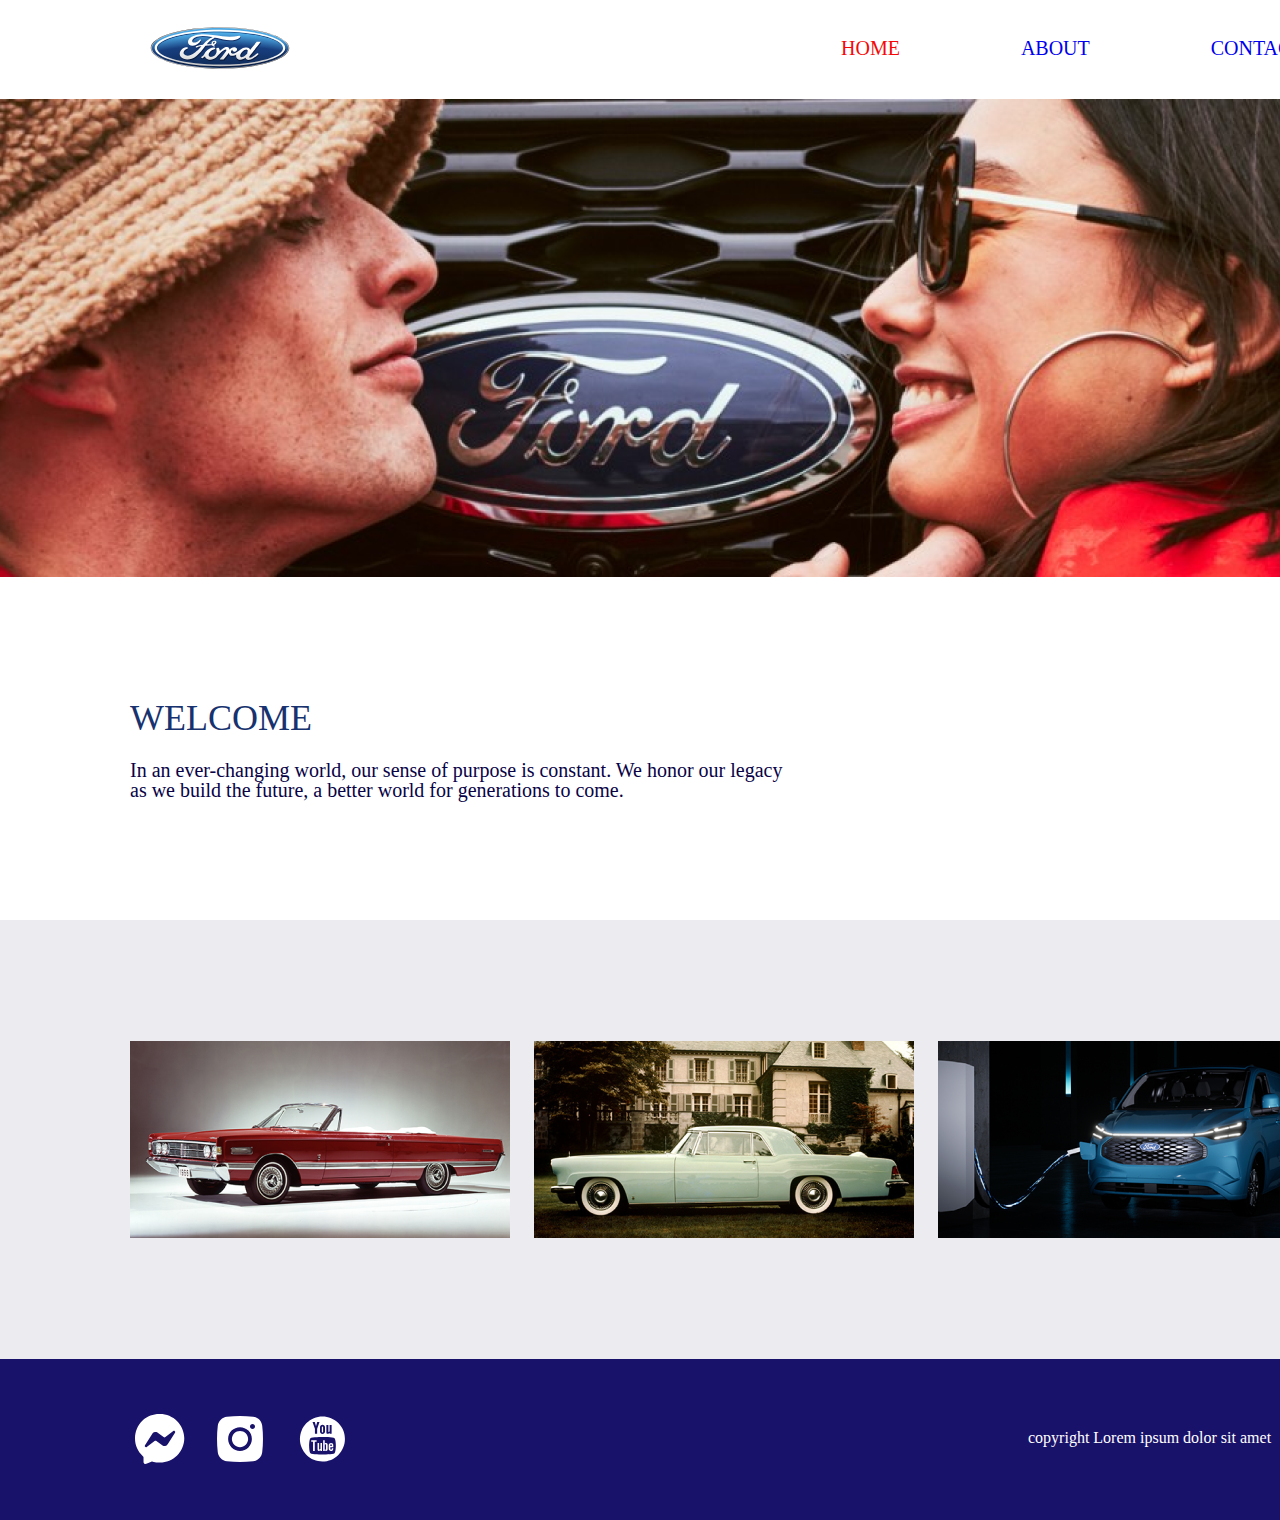
<file: index.html>
<!DOCTYPE html>
<html lang="en">

<head>
    <meta charset="UTF-8">
    <meta name="viewport" content="width=device-width, initial-scale=1.0">
    <link rel="stylesheet" href="./css/resetcss.css">
    <link rel="stylesheet" href="./css/style.css">
    <link rel="stylesheet" href="./about.html">
    <link rel="stylesheet" href="./contact.html">
    <title>ThirdHomework</title>
</head>

<body>
    <header>
        <div class="headersection">
            <a href="https://www.ford.com/" target="_blank">
                <img class="headerlogo" src="./img/logo.svg" alt="fordlogo">
            </a>
            <nav>
                <div>
                    <ul class="headernavlist">
                        <li>
                            <a class="targetred" href="./index.html">
                                HOME
                            </a>
                        </li>
                        <li class="centrnavfordistance">
                            <a href="./about.html">
                                ABOUT
                            </a>
                        </li>
                        <li>
                            <a href="./contact.html">
                                CONTACT
                            </a>
                        </li>
                    </ul>
                </div>
            </nav>
        </div>
        <main>
            <section>
                <div>
                    <img src="./img/Rectangle 10.png" alt="fordwithduo">
                </div>
            </section>
            <section>
                <div class="mainarticle">
                    <article>
                        <h2 class="firstarticleheader">
                            WELCOME
                        </h2>
                        <p class="firstarticletext">
                            In an ever-changing world, our sense of purpose is constant. We honor our legacy <br>
                            as we build the future, a better world for generations to come.
                        </p>
                    </article>
                </div>
            </section>
            <section class="sectionforfoto">
                <div class="divfoto">
                    <img src="./img/Rectangle 16.png" alt="carone">
                    <img class="centrfoto" src="./img/Rectangle 18.png" alt="cartwo">
                    <img src="./img/Rectangle 19.png" alt="carthri">
                </div>
            </section>
        </main>
        <footer>
            <div class="divforbackgroundfooter">
                <div class="forsnlogo">
                    <a href="https://www.messenger.com/" target="_blank">
                        <img src="./img/facebook-messenger.svg" alt="fb logo">
                    </a>
                    <a class="snlogodistance" href="https://www.instagram.com/" target="_blank">
                        <img src="./img/instagram.svg" alt="instlogo">
                    </a>
                    <a href="https://www.youtube.com/" target="_blank">
                        <img src="./img/youtube.svg" alt="youtubelogo">
                    </a>
                </div>
                <p class="pagefootertext">
                    copyright Lorem ipsum dolor sit amet
                </p>
            </div>
        </footer>
    </header>
</body>

</html>
</file>
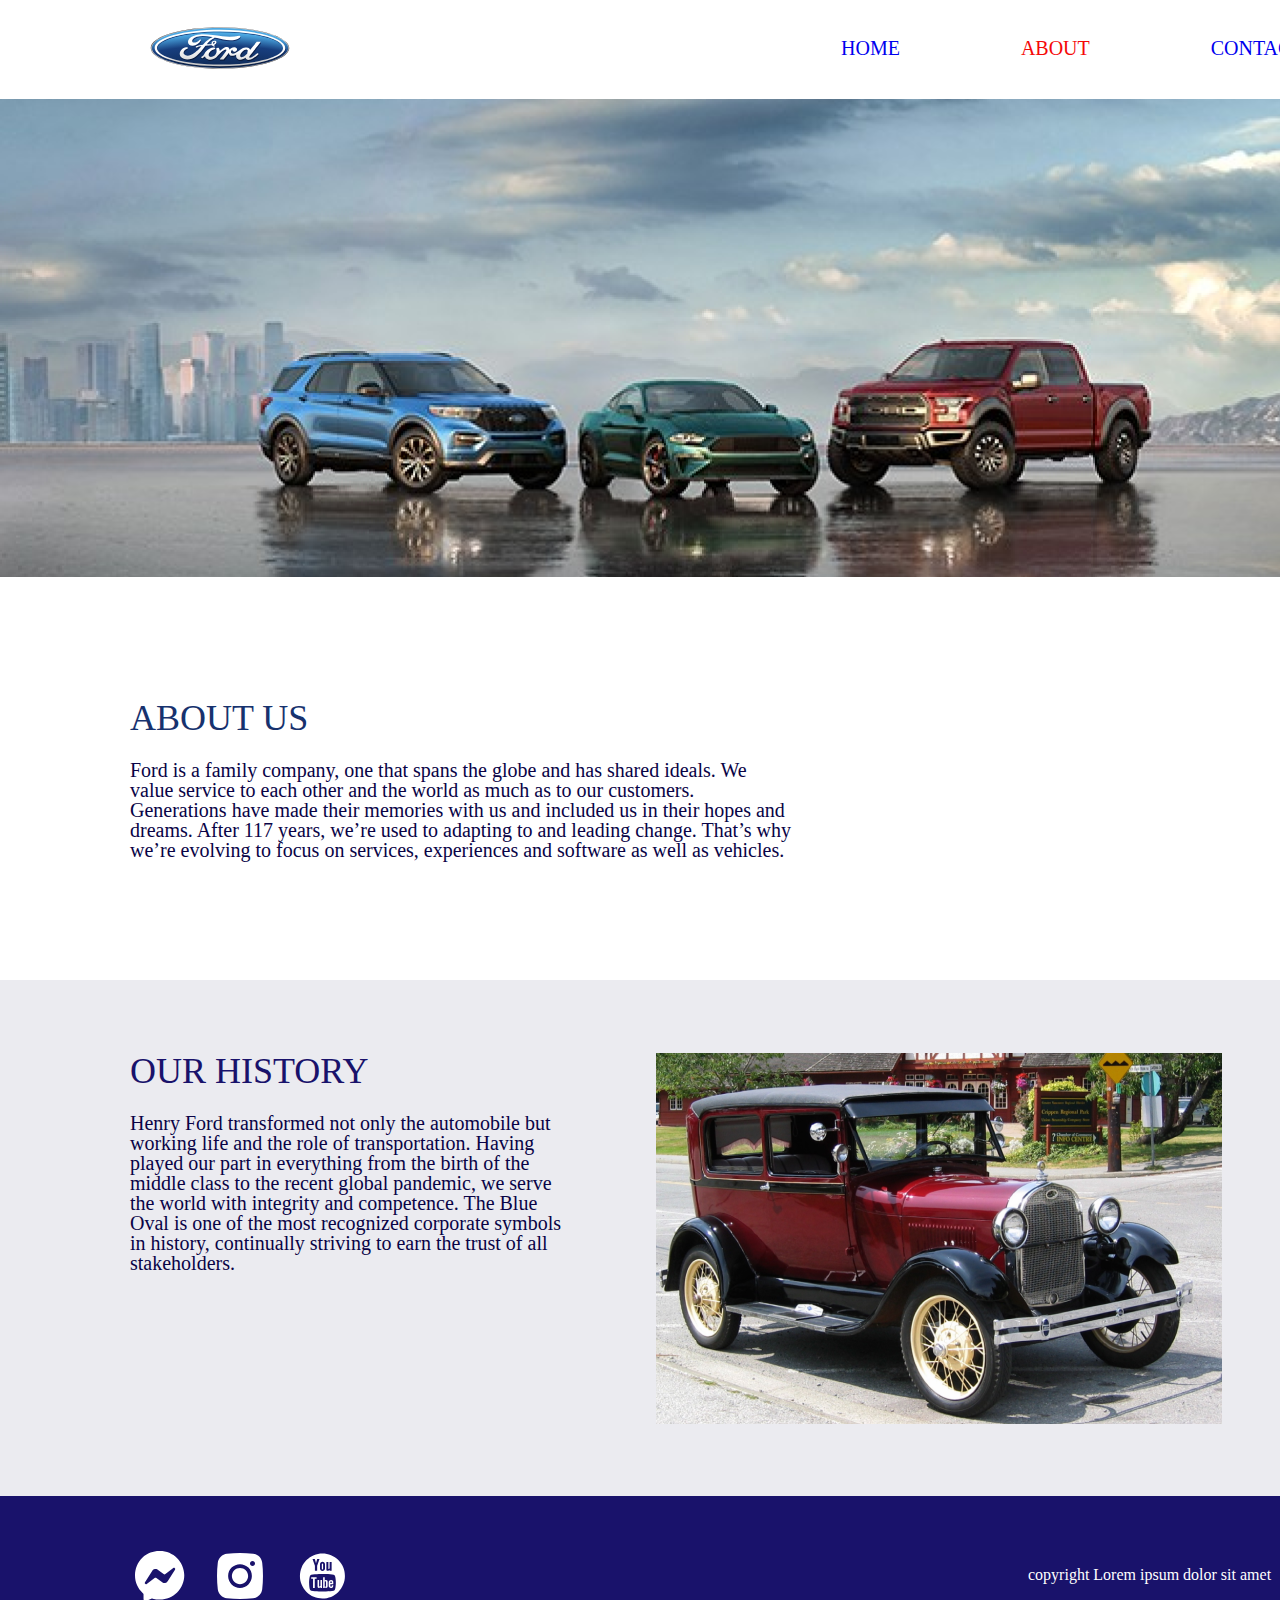
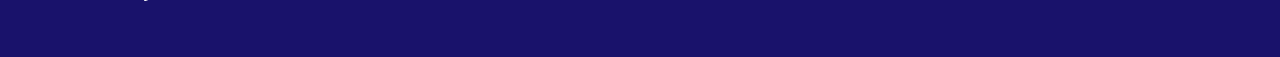
<file: about.html>
<!DOCTYPE html>
<html lang="en">

<head>
    <meta charset="UTF-8">
    <meta name="viewport" content="width=device-width, initial-scale=1.0">
    <link rel="stylesheet" href="./css/resetcss.css">
    <link rel="stylesheet" href="./css/style.css">
    <link rel="stylesheet" href="./index.html">
    <link rel="stylesheet" href="./contact.html">

    <title>ThirdHomework</title>
</head>

<body>
    <header>
        <div class="headersection">
            <a href="https://www.ford.com/" target="_blank">
                <img class="headerlogo" src="./img/logo.svg" alt="fordlogo">
            </a>
            <nav>
                <div>
                    <ul class="headernavlist">
                        <li>
                            <a href="./index.html">
                                HOME
                            </a>
                        </li>
                        <li class="centrnavfordistance">
                            <a class="targetred" href="./about.html">
                                ABOUT
                            </a>
                        </li>
                        <li>
                            <a href="./contact.html">
                                CONTACT
                            </a>
                        </li>
                    </ul>
                </div>
            </nav>
        </div>
        <main>
            <section>
                <div>
                    <img src="./img/Rectangle 7.png" alt="fordwithduo">
                </div>
            </section>
            <section>
                <div class="mainarticle">
                    <article>
                        <h2 class="firstarticleheader">
                            ABOUT US
                        </h2>
                        <p class="firstarticletext">
                            Ford is a family company, one that spans the globe and has shared ideals. We <br>
                            value service to each other and the world as much as to our customers.<br>
                            Generations have made their memories with us and included us in their hopes and <br>
                            dreams. After 117 years, we’re used to adapting to and leading change. That’s why <br>
                            we’re evolving to focus on services, experiences and software as well as vehicles.
                        </p>
                    </article>
                </div>
            </section>
            <section class="sectionforarticle  articlewithfoto">
                    <div class="fordisplay">
                        <div class="article2page2">
                            <h2 class="page2ourhistory">
                                OUR HISTORY
                            </h2>
                            <p class="secondarticletext">
                                Henry Ford transformed not only the automobile but <br>
                                working life and the role of transportation. Having <br>
                                played our part in everything from the birth of the <br>
                                middle class to the recent global pandemic, we serve <br>
                                the world with integrity and competence. The Blue <br>
                                Oval is one of the most recognized corporate symbols <br>
                                in history, continually striving to earn the trust of all <br>
                                stakeholders.
                            </p>
                        </div>
                        <img class="articletwofoto" src="./img/Rectangle 11.png" alt="">
                    </div>
            </section>
        </main>
        <footer>
            <div class="divforbackgroundfooter">
                <div class="forsnlogo">
                    <a href="https://www.messenger.com/" target="_blank">
                        <img src="./img/facebook-messenger.svg" alt="fb logo">
                    </a>
                    <a class="snlogodistance" href="https://www.instagram.com/" target="_blank">
                        <img src="./img/instagram.svg" alt="instlogo">
                    </a>
                    <a href="https://www.youtube.com/" target="_blank">
                        <img src="./img/youtube.svg" alt="youtubelogo">
                    </a>
                </div>
                <p class="pagefootertext">
                    copyright Lorem ipsum dolor sit amet
                </p>
            </div>
        </footer>
    </header>
</body>

</html>
</file>
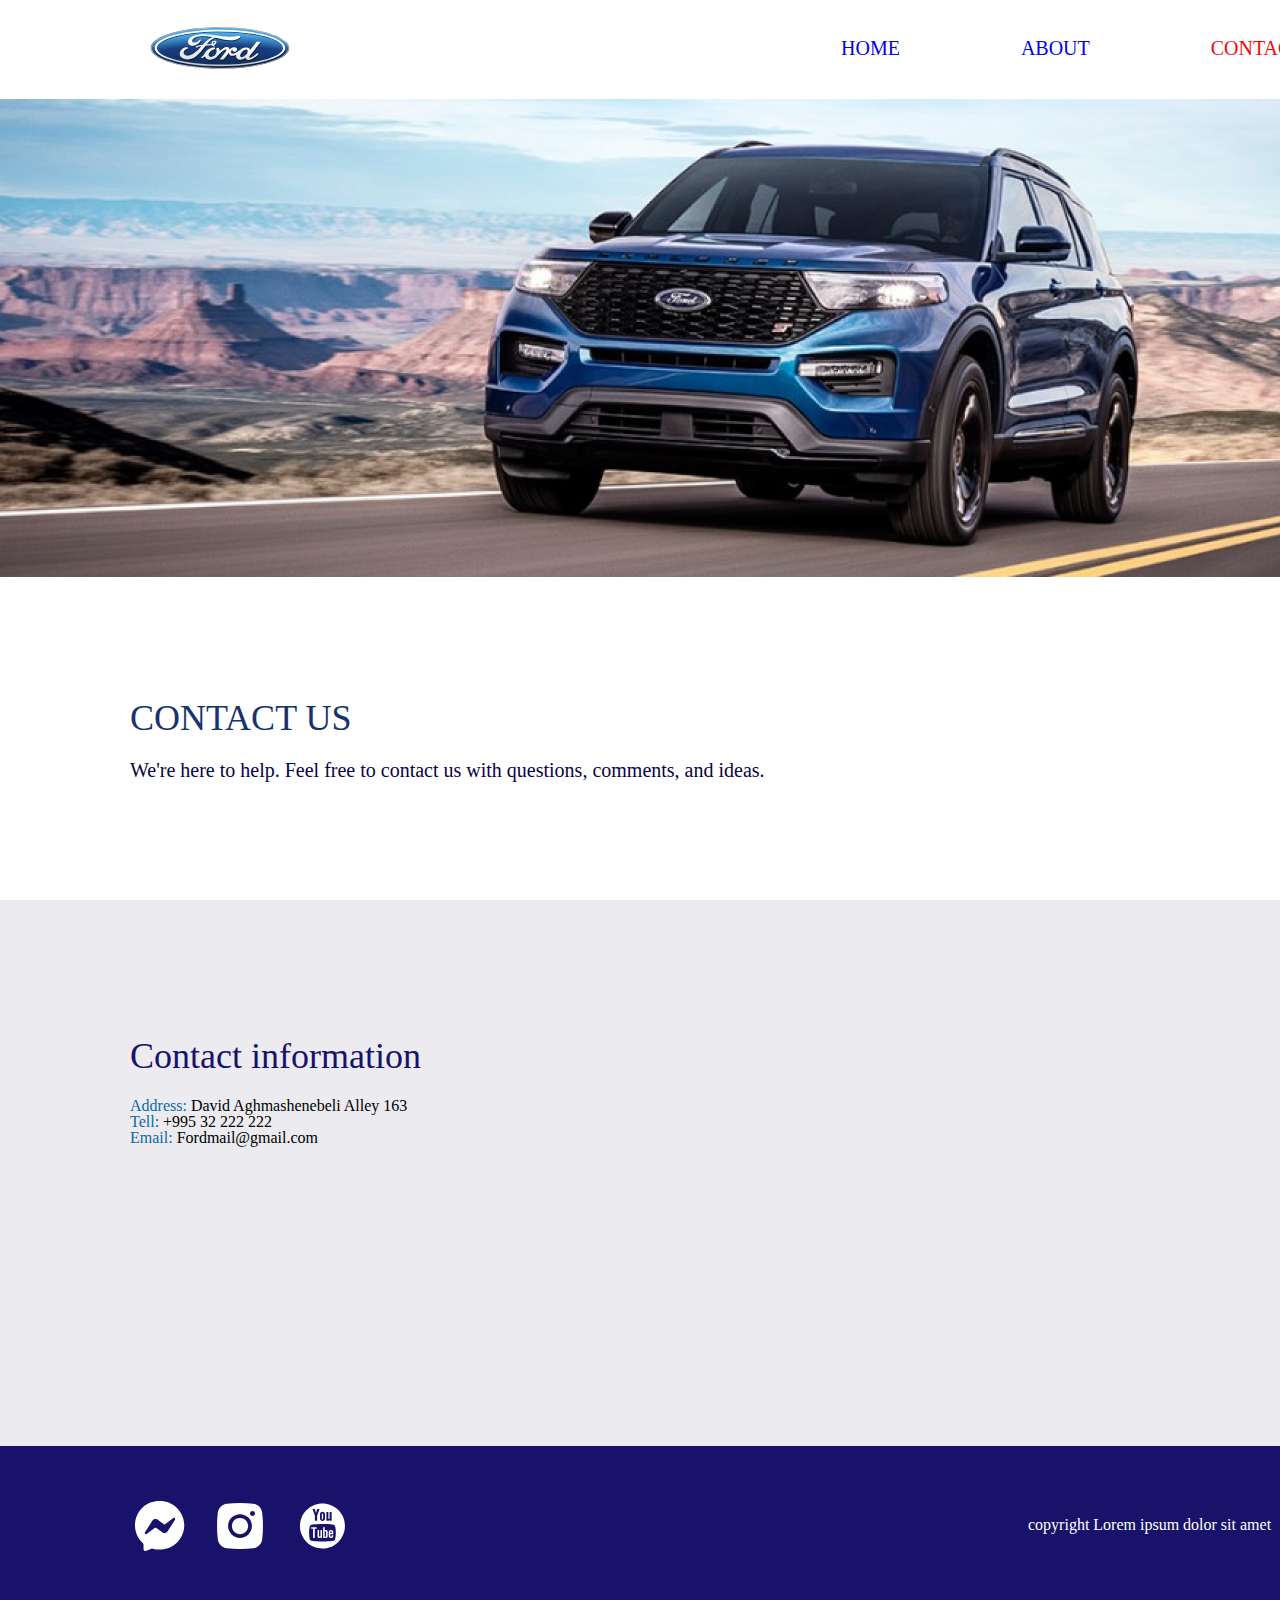
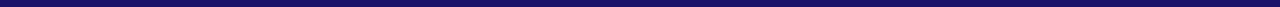
<file: contact.html>
<!DOCTYPE html>
<html lang="en">

<head>
    <meta charset="UTF-8">
    <meta name="viewport" content="width=device-width, initial-scale=1.0">
    <link rel="stylesheet" href="./css/resetcss.css">
    <link rel="stylesheet" href="./css/style.css">
    <link rel="stylesheet" href="./index.html">
    <link rel="stylesheet" href="./about.html">
    <title>ThirdHomework</title>
</head>

<body>
    <header>
        <div class="headersection">
            <a href="https://www.ford.com/" target="_blank">
                <img class="headerlogo" src="./img/logo.svg" alt="fordlogo">
            </a>
            <nav>
                <div>
                    <ul class="headernavlist">
                        <li>
                            <a href="./index.html">
                                HOME
                            </a>
                        </li>
                        <li class="centrnavfordistance">
                            <a href="./about.html">
                                ABOUT
                            </a>
                        </li>
                        <li>
                            <a class="targetred" href="./contact.html">
                                CONTACT
                            </a>
                        </li>
                    </ul>
                </div>
            </nav>
        </div>
        <main>
            <section>
                <div>
                    <img src="./img/Rectangle 20.png" alt="fordwithduo">
                </div>
            </section>
            <section>
                <div class="mainarticle">
                    <article>
                        <h2 class="firstarticleheader">
                            CONTACT US
                        </h2>
                        <p class="firstarticletext">
                            We're here to help. Feel free to contact us with questions, comments, and ideas.
                        </p>
                    </article>
                </div>
            </section>
            <section class="sectionforfoto2">
                <address class="addresslocation">
                    <div class="contactinfo">
                        <div>
                            <h1 class="contacthrader">
                                Contact information
                            </h1>
                            <div class="info">
                                <ul>
                                    <li> <span class="spanaddresscolor">
                                            Address:
                                        </span>
                                        <a class="contactblack" href="https://goo.gl/maps/mkYJwdVjEhjPEvf59" target="_blank">
                                            David Aghmashenebeli Alley 163
                                        </a>
                                        </span>
                                    </li>
                                    <li>
                                        <span class="spanaddresscolor">
                                            Tell:
                                        </span>
                                        <a class="contactblack" href="tel:+99532222222">
                                            +995 32 222 222
                                        </a>
                                    </li>
                                    <li>
                                        <span class="spanaddresscolor">
                                            Email:
                                        </span>
                                        <a class="contactblack" href="mailto:fordmail@gmail.com">
                                            Fordmail@gmail.com
                                        </a>
                                    </li>
                                </ul>
                            </div>
                        </div>
                        <iframe class="googlemap"
                        src="https://www.google.com/maps/embed?pb=!1m14!1m8!1m3!1d11897.827957415597!2d44.7712186!3d41.7969149!3m2!1i1024!2i768!4f13.1!3m3!1m2!1s0x40446e783b2c98b7%3A0xd665b618156f6b9a!2sFord!5e0!3m2!1sru!2sge!4v1694548662238!5m2!1sru!2sge"
                        allowfullscreen="" loading="lazy"
                        referrerpolicy="no-referrer-when-downgrade">
                    </iframe>
                    </div>
                </address>
            </section>
        </main>
        <footer>
            <div class="divforbackgroundfooter">
                <div class="forsnlogo">
                    <a href="https://www.messenger.com/" target="_blank">
                        <img src="./img/facebook-messenger.svg" alt="fb logo">
                    </a>
                    <a class="snlogodistance" href="https://www.instagram.com/" target="_blank">
                        <img src="./img/instagram.svg" alt="instlogo">
                    </a>
                    <a href="https://www.youtube.com/" target="_blank">
                        <img src="./img/youtube.svg" alt="youtubelogo">
                    </a>
                </div>
                <p class="pagefootertext">
                    copyright Lorem ipsum dolor sit amet
                </p>
            </div>
        </footer>
    </header>
</body>

</html>
</file>
<file: css/style.css>
.headerlogo{
    margin-left: 130px;
}
.headersection{
    display: flex;
}
.headernavlist{
    display: flex;
    padding: 38px 531px;
    font-size: 20px;
    color: #2414DB;
}
.targetred{
    color: #F50808;
}
.centrnavfordistance{
    margin: 0px 121px 0px 121px;
}
.firstarticleheader{
    font-size: 36px;
    color: #17326E;
}
.firstarticletext{
    font-size: 20px;
    color: #090346;
    margin: 24px 0px 0px 0px;

}
.mainarticle{
    margin: 120px 0px 0px 130px;
}
.sectionforfoto{
    width: 1440px;
    height: 439px;
    background-color: #EBEBF0;
    margin-top: 120px;
}
.sectionforfoto2{
    width: 1440px;
    height: 546px;
    background-color: #EBEBF0;
    margin-top: 120px;
}
.sectionforarticle{
    width: 1440px;
    height: 516px;
    background-color: #EBEBF0;
    margin-top: 120px;
}
.divfoto{
    padding: 121px 0px 121px 130px;
}
.centrfoto{
    margin: 0px 20px 0px 20px;
}
.divforbackgroundfooter{
    display: flex;
    width: 1440px;
    height: 161px;
    background-color: #19126B;
}
.forsnlogo{
    display: flex;
    padding: 50px 0px 51px 130px;
}
.snlogodistance{
    margin:0px 20px 0px 20px;
}
.pagefootertext{
    font-size: 16px;
    color: #FFFFFF;
    padding: 71px 0px 0px 678px;
}
.page2ourhistory{
    font-size: 36px;
    color: #19126B;
}
.secondarticletext{
    font-size: 20px;
    color: #090346;
    margin-top: 24px;

}
.articletwofoto{
    width: 566px;
    height: 371px;
    padding-top: 73px;
    padding-left: 95px;
}
.fordisplay{
    display: flex;
}
.article2page2{
    padding: 73px 0px 0px 130px;
}
.contacthrader{
    font-size: 36px;
    color: #19126B;
}
.spanaddresscolor{
    color: #0D69A9;
}
.contactblack{
    color: #000000;
}
.info{
    margin-top: 24px;
}
.addresslocation{
    padding: 138px 0px 0px 130px;
}
.contactinfo{
    display: flex;
}
.googlemap{
    width:680px;
    height:374px;
    padding-left: 177px;
    padding-bottom: 94px;
}
</file>
<file: css/resetcss.css>
html, body, div, span, applet, object, iframe,
h1, h2, h3, h4, h5, h6, p, blockquote, pre,
a, abbr, acronym, address, big, cite, code,
del, dfn, em, img, ins, kbd, q, s, samp,
small, strike, strong, sub, sup, tt, var,
b, u, i, center,
dl, dt, dd, ol, ul, li,
fieldset, form, label, legend,
table, caption, tbody, tfoot, thead, tr, th, td,
article, aside, canvas, details, embed, 
figure, figcaption, footer, header, hgroup, 
menu, nav, output, ruby, section, summary,
time, mark, audio, video {
	margin: 0;
	padding: 0;
	border: 0;
	font-size: 100%;
	font: inherit;
	vertical-align: baseline;
}
/* HTML5 display-role reset for older browsers */
article, aside, details, figcaption, figure, 
footer, header, hgroup, menu, nav, section {
	display: block;
}
body {
	line-height: 1;
}
ol, ul {
	list-style: none;
}
blockquote, q {
	quotes: none;
}
blockquote:before, blockquote:after,
q:before, q:after {
	content: '';
	content: none;
}
table {
	border-collapse: collapse;
	border-spacing: 0;
}
a {
	text-decoration: none;
}
</file>
